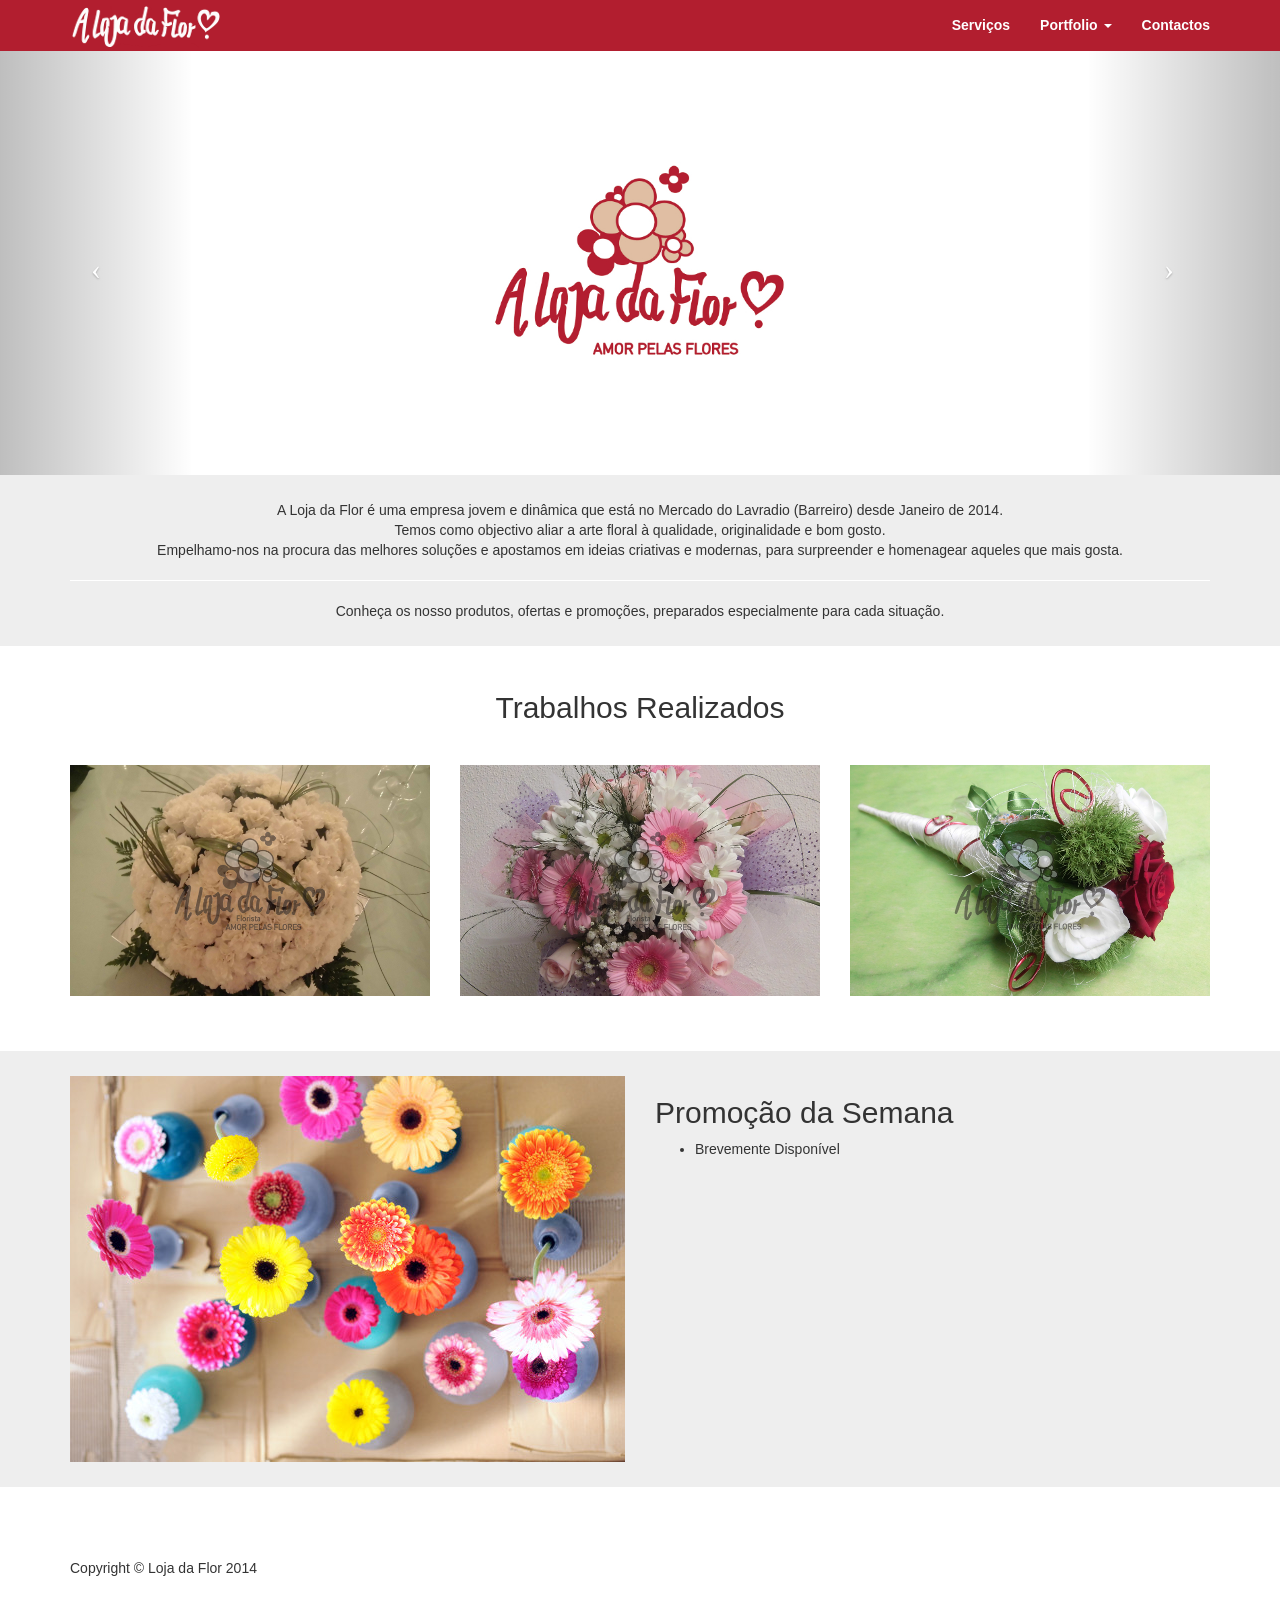
<file: index.html>
<!DOCTYPE html>
<html lang="pt">
<head>
    <meta charset="utf-8">
    <meta name="viewport" content="width=device-width, initial-scale=1.0">
    <meta name="description" content="">
    <meta name="author" content="">
    <title>Loja da Flor</title>
	<link rel="icon" href="images/lojadaflor_icone.png" type="image/png" >
    <!-- Bootstrap core CSS -->
    <link href="css/bootstrap.css" rel="stylesheet">

    <!-- Add custom CSS here -->
    <link href="css/modern-business.css" rel="stylesheet">
    <link href="font-awesome/css/font-awesome.min.css" rel="stylesheet">
	<script>
  (function(i,s,o,g,r,a,m){i['GoogleAnalyticsObject']=r;i[r]=i[r]||function(){
  (i[r].q=i[r].q||[]).push(arguments)},i[r].l=1*new Date();a=s.createElement(o),
  m=s.getElementsByTagName(o)[0];a.async=1;a.src=g;m.parentNode.insertBefore(a,m)
  })(window,document,'script','//www.google-analytics.com/analytics.js','ga');

  ga('create', 'UA-48865623-1', 'auto');
  ga('send', 'pageview');

</script>
</head>

<body>

    <nav class="navbar navbar-inverse navbar-fixed-top" role="navigation">
        <div class="container">
            <div class="navbar-header">
                <button type="button" class="navbar-toggle" data-toggle="collapse" data-target=".navbar-ex1-collapse">
                    <span class="sr-only">Toggle navigation</span>
                    <span class="icon-bar"></span>
                    <span class="icon-bar"></span>
                    <span class="icon-bar"></span>
                </button>
                <!-- You'll want to use a responsive image option so this logo looks good on devices - I recommend using something like retina.js (do a quick Google search for it and you'll find it) -->
                <a href='index.html'><div class="top_banner" ><img src="images/Banner_V4.png" alt="Loja da Flor" width="150"/></div></a>
            </div>

            <!-- Collect the nav links, forms, and other content for toggling -->
            <div class="collapse navbar-collapse navbar-ex1-collapse">
                <ul class="nav navbar-nav navbar-right">
                    <li><a href="servicos.html">Servi&#231;os</a>
                    </li>
                    <li class="dropdown">
                        <a href="#" class="dropdown-toggle" data-toggle="dropdown">Portfolio <b class="caret"></b></a>
                        <ul class="dropdown-menu">
                            <li><a href="boquet.html">1 Boquet</a>
                            </li>
                            <li><a href="cestasearranjos.html">2 Cestas e Arranjos</a>
                            </li>
<!--                            <li><a href="casamentos.html">3 Casamentos</a>
                            </li>
                            <li><a href="plantas.html">4 Plantas</a>-->
                            <li><a href="minijardins.html">5 Mini-Jardins</a>
                            </li>
							<li><a href="funebres.html">6 Funebres</a>
                            </li>
                        </ul>
                    </li>
                    <li><a href="contactos.html">Contactos</a>
                    </li>
                </ul>
            </div>
            <!-- /.navbar-collapse -->
        </div>
        <!-- /.container -->
    </nav>

    <div id="myCarousel" class="carousel slide">
        <!-- Indicators -->
        <ol class="carousel-indicators">
            <li data-target="#myCarousel" data-slide-to="0" class="active"></li>
            <li data-target="#myCarousel" data-slide-to="1"></li>
            <li data-target="#myCarousel" data-slide-to="2"></li>
        </ol>

        <!-- Wrapper for slides -->
        <div class="carousel-inner">
            <div class="item active">
                <div class="fill" style="background-image:url(images/hp/Logotipo_LojadaFlor.png) ;"></div>
                <div class="carousel-caption">
                    <h1></h1>
                </div>
            </div>
            <div class="item">
                <div class="fill" style="background-image:url(images/hp/banner_mulocela.jpg);"></div>
                <div class="carousel-caption">
                    <h1></h1>
                </div>
            </div>
            <div class="item">
                <div class="fill" style="background-image:url(images/hp/banner_rosa.jpg);"></div>
                <div class="carousel-caption">
                    <h1></h1>
                </div>
            </div>
        </div>

        <!-- Controls -->
        <a class="left carousel-control" href="#myCarousel" data-slide="prev">
            <span class="icon-prev"></span>
        </a>
        <a class="right carousel-control" href="#myCarousel" data-slide="next">
            <span class="icon-next"></span>
        </a>
    </div>

    <!-- /.row

        <!-- /.container -->

    <!-- /.section -->

    <div class="section-colored text-center">

        <div class="container">

            <div class="row">
                <div class="col-lg-12">
A Loja da Flor &eacute; uma empresa jovem e din&acirc;mica que
est&aacute; no Mercado do Lavradio (Barreiro) desde Janeiro de 2014.<br>
Temos como objectivo aliar a arte floral &agrave; qualidade,
originalidade e bom gosto.<br>
Empelhamo-nos na procura das melhores solu&ccedil;&otilde;es e
apostamos em ideias criativas e modernas, para surpreender e homenagear
aqueles que mais gosta.
<hr>Conhe&ccedil;a os nosso produtos, ofertas e
promo&ccedil;&otilde;es, preparados especialmente para cada
situa&ccedil;&atilde;o.
                </div>
            </div>
            <!-- /.row -->

        </div>
        <!-- /.container -->

    </div>
    <!-- /.section-colored -->

    <div class="section">

        <div class="container">

            <div class="row">
                <div class="col-lg-12 text-center">
                    <h2>Trabalhos Realizados</h2>
                    <hr>
                </div>
                <div class="col-lg-4 col-md-4 col-sm-6">
                        <img class="img-responsive img-home-portfolio" src="images/hp/mesa.png" alt="Arranjo de Mesa">
                </div>
                <div class="col-lg-4 col-md-4 col-sm-6">
                        <img class="img-responsive img-home-portfolio" src="images/hp/RamoMaoV1.png" alt="Arranjo de M�o">
                </div>
                <div class="col-lg-4 col-md-4 col-sm-6">
                        <img class="img-responsive img-home-portfolio" src="images/hp/ConeRosas.png" alt="Cone Rosas">
                </div>
            </div>
            <!-- /.row -->

        </div>
        <!-- /.container -->

    </div>
    <!-- /.section -->

<!--    <div class="section-colored">

        <div class="container">

            <div class="row">
                <div class="col-lg-6 col-md-6 col-sm-6">
                    <h2>Modern Business Features Include:</h2>
                    <ul>
                        <li>Bootstrap 3 Framework</li>
                        <li>Mobile Responsive Design</li>
                        <li>Predefined File Paths</li>
                        <li>Working PHP Contact Page</li>
                        <li>Minimal Custom CSS Styles</li>
                        <li>Unstyled: Add Your Own Style and Content!</li>
                        <li>Font-Awesome fonts come pre-installed!</li>
                        <li>100% <strong>Free</strong> to Use</li>
                        <li>Open Source: Use for any project, private or commercial!</li>
                    </ul>
                </div>
                <div class="col-lg-6 col-md-6 col-sm-6">
                    <img class="img-responsive" src="images/hp/ConeRosas.png" alt="Cone Rosas">
                </div>
            </div>
            <!-- /.row -->

             <!--       </div> -->
        <!-- /.container -->

            <!--    </div> -->
    <!-- /.section-colored -->

    <div class="section-colored">

        <div class="container">

            <div class="row">
                <div class="col-lg-6 col-md-6 col-sm-6">
                    <img class="img-responsive" src="images/hp/Gerberas.jpg">
                </div>
                <div class="col-lg-6 col-md-6 col-sm-6">
                    <h2>Promo&ccedil;&atilde;o da Semana</h2>
                    <ul>
                        <li>Brevemente Dispon&iacute;vel</li>
                    </ul>
                </div>
            </div>
            <!-- /.row -->

        </div>
        <!-- /.container -->

    </div>
    <!-- /.section -->

        <!-- /.row 

    <!-- /.container -->

    <div class="container">

        <hr>

        <footer>
            <div class="row">
                <div class="col-lg-12">
                    <p>Copyright &copy; Loja da Flor 2014</p>
                </div>
            </div>
        </footer>

    </div>
    <!-- /.container -->

    <!-- JavaScript -->
    <script src="js/jquery-1.10.2.js"></script>
    <script src="js/bootstrap.js"></script>
    <script src="js/modern-business.js"></script>

</body>

</html>
</file>
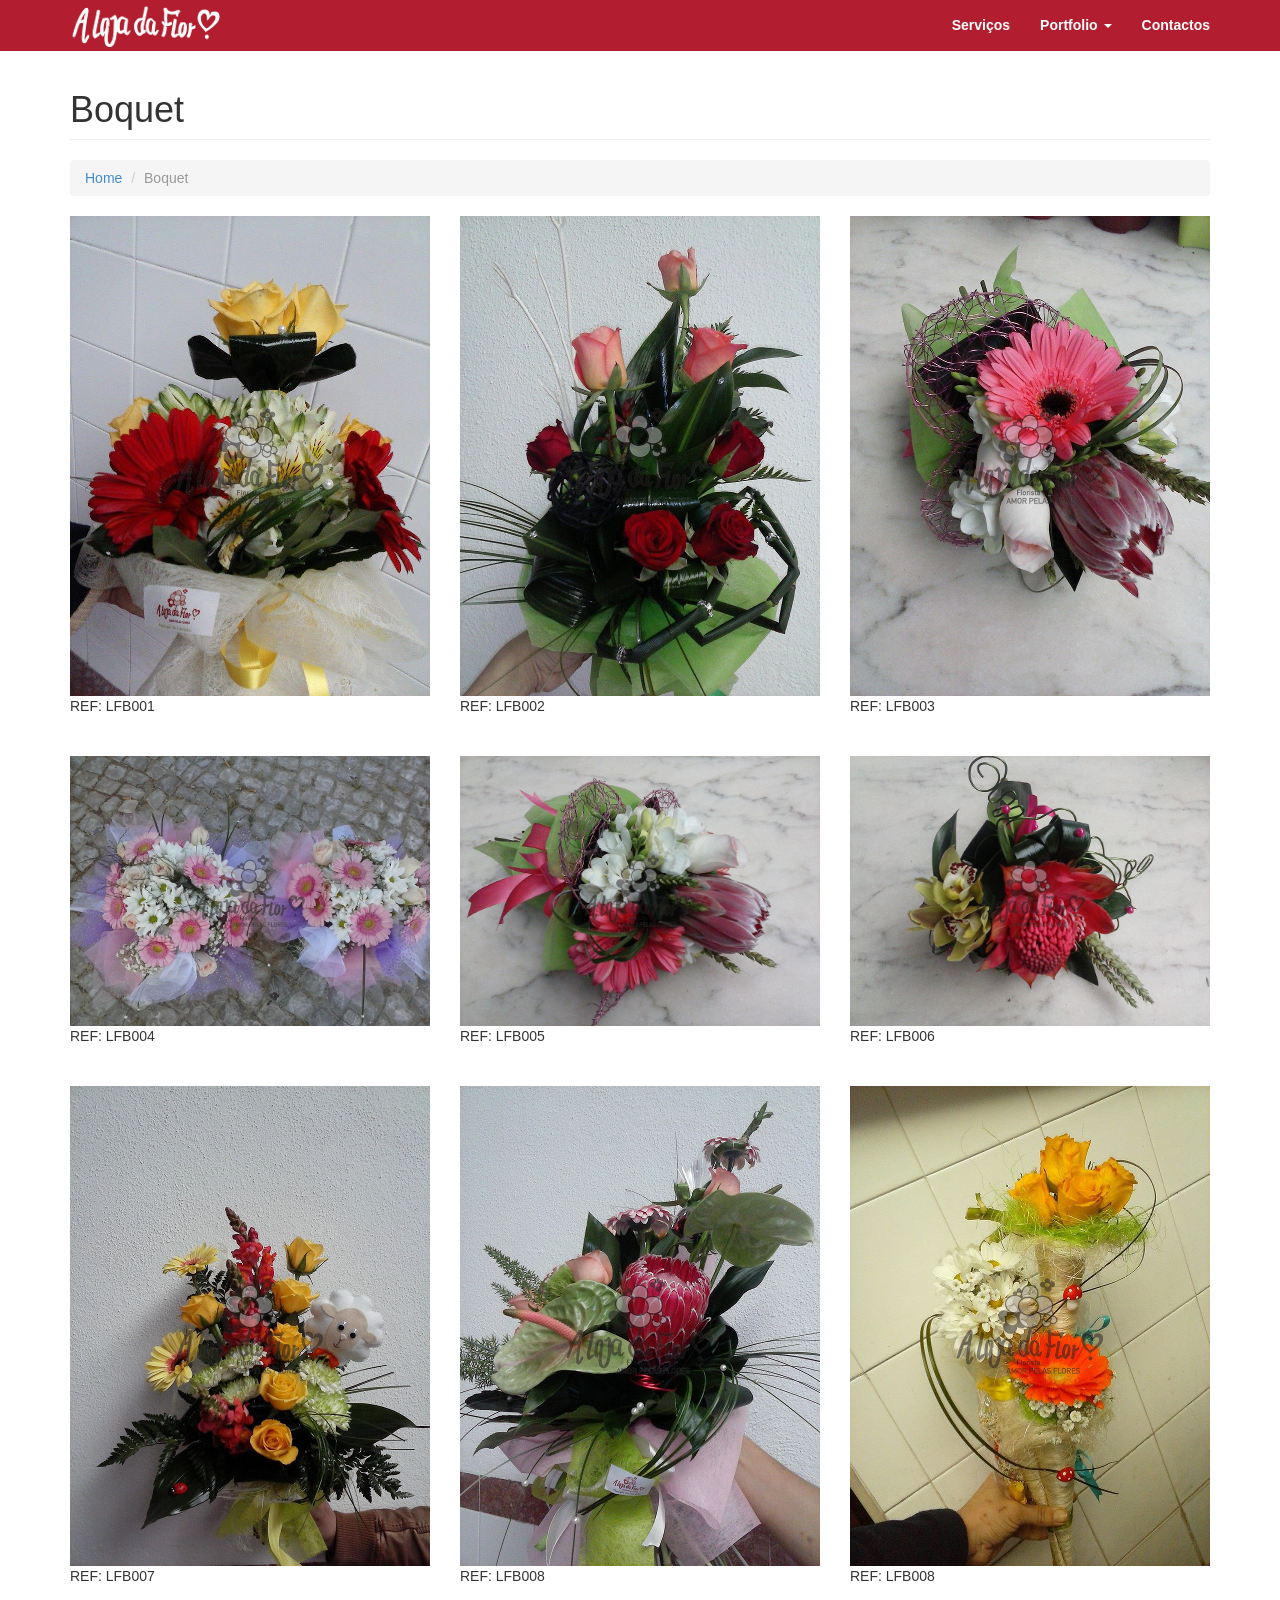
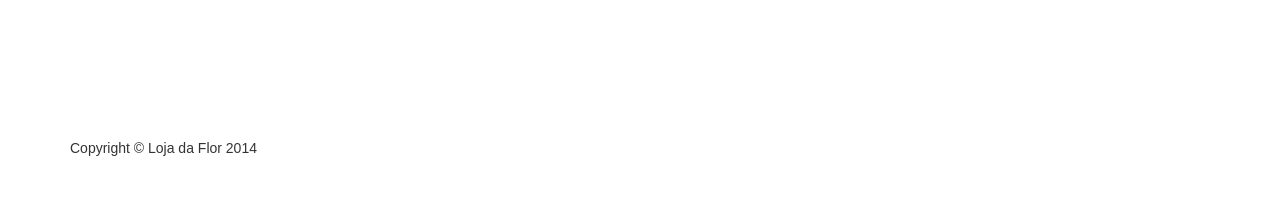
<file: boquet.html>
<!DOCTYPE html>
<html lang="pt">
<head>
    <meta charset="utf-8">
    <meta name="viewport" content="width=device-width, initial-scale=1.0">
    <meta name="description" content="">
    <meta name="author" content="">
    <title>Loja da Flor - Boquet</title>
	<link rel="icon" href="images/lojadaflor_icone.png" type="image/png" >
    <!-- Bootstrap core CSS -->
    <link href="css/bootstrap.css" rel="stylesheet">

    <!-- Add custom CSS here -->
    <link href="css/modern-business.css" rel="stylesheet">
    <link href="font-awesome/css/font-awesome.min.css" rel="stylesheet">
	<script>
  (function(i,s,o,g,r,a,m){i['GoogleAnalyticsObject']=r;i[r]=i[r]||function(){
  (i[r].q=i[r].q||[]).push(arguments)},i[r].l=1*new Date();a=s.createElement(o),
  m=s.getElementsByTagName(o)[0];a.async=1;a.src=g;m.parentNode.insertBefore(a,m)
  })(window,document,'script','//www.google-analytics.com/analytics.js','ga');

  ga('create', 'UA-48865623-1', 'auto');
  ga('send', 'pageview');

</script>
</head>

<body>

    <nav class="navbar navbar-inverse navbar-fixed-top" role="navigation">
        <div class="container">
            <div class="navbar-header">
                <button type="button" class="navbar-toggle" data-toggle="collapse" data-target=".navbar-ex1-collapse">
                    <span class="sr-only">Toggle navigation</span>
                    <span class="icon-bar"></span>
                    <span class="icon-bar"></span>
                    <span class="icon-bar"></span>
                </button>
                <!-- You'll want to use a responsive image option so this logo looks good on devices - I recommend using something like retina.js (do a quick Google search for it and you'll find it) -->
                <a href='index.html'><div class="top_banner" ><img src="images/Banner_V4.png" alt="Loja da Flor" width="150"/></div></a>
            </div>

            <!-- Collect the nav links, forms, and other content for toggling -->
            <div class="collapse navbar-collapse navbar-ex1-collapse">
                <ul class="nav navbar-nav navbar-right">
                    <li><a href="servicos.html">Servi&#231;os</a>
                    </li>
                    <li class="dropdown">
                        <a href="#" class="dropdown-toggle" data-toggle="dropdown">Portfolio <b class="caret"></b></a>
                        <ul class="dropdown-menu">
                            <li><a href="boquet.html">1 Boquet</a>
                            </li>
                            <li><a href="cestasearranjos.html">2 Cestas e Arranjos</a>
                            </li>
<!--                            <li><a href="casamentos.html">3 Casamentos</a>
                            </li>
                            <li><a href="plantas.html">4 Plantas</a>-->
                            <li><a href="minijardins.html">5 Mini-Jardins</a>
                            </li>
							<li><a href="funebres.html">6 Funebres</a>
                            </li>
                        </ul>
                    </li>
                    <li><a href="contactos.html">Contactos</a>
                    </li>
                </ul>
            </div>
            <!-- /.navbar-collapse -->
        </div>
        <!-- /.container -->
    </nav>

    <div class="container">

        <div class="row">

            <div class="col-lg-12">
                <h1 class="page-header">Boquet
                </h1>
                <ol class="breadcrumb">
                    <li><a href="index.html">Home</a>
                    </li>
                    <li class="active">Boquet</li>
                </ol>
            </div>

        </div>
        <!-- /.row -->

        <div class="row">

            <div class="col-md-4 portfolio-item">
                    <img class="img-responsive" src="images/boquet/ramo1.jpg">
                <p>REF: LFB001</p>
            </div>

            <div class="col-md-4 portfolio-item">
                <img class="img-responsive" src="images/boquet/ramo11.jpg">
					<p>REF: LFB002</p>
            </div>

            <div class="col-md-4 portfolio-item">
				<img class="img-responsive" src="images/boquet/ramo4_2.jpg">
					<p>REF: LFB003</p>
            </div>

        </div>

        <div class="row">
            <div class="col-md-4 portfolio-item">
                <img class="img-responsive" src="images/boquet/ramo9.jpg">
                <p>REF: LFB004</p>
            </div>

            <div class="col-md-4 portfolio-item">
                <img class="img-responsive" src="images/boquet/ramo4.jpg">
                <p>REF: LFB005</p>
            </div>

            <div class="col-md-4 portfolio-item">
                    <img class="img-responsive" src="images/boquet/ramo3_2.jpg">
                <p>REF: LFB006</p>
            </div>

        </div>

        <div class="row">

            <div class="col-md-4 portfolio-item">
                <img class="img-responsive" src="images/boquet/ramo5_2.jpg">
                 <p>REF: LFB007</p>
            </div>

            <div class="col-md-4 portfolio-item">
                    <img class="img-responsive" src="images/boquet/ramo8.jpg">
                <p>REF: LFB008</p>
            </div>

            <div class="col-md-4 portfolio-item">
                    <img class="img-responsive" src="images/boquet/ramo6_2.jpg">
                <p>REF: LFB008</p>
            </div>

        </div>

        <hr>

    </div>
    <!-- /.container -->

    <div class="container">

        <hr>

        <footer>
            <div class="row">
                <div class="col-lg-12">
                    <p>Copyright &copy; Loja da Flor 2014</p>
                </div>
            </div>
        </footer>

    </div>
    <!-- /.container -->

    <!-- JavaScript -->
    <script src="js/jquery-1.10.2.js"></script>
    <script src="js/bootstrap.js"></script>
    <script src="js/modern-business.js"></script>

</body>

</html>
</file>
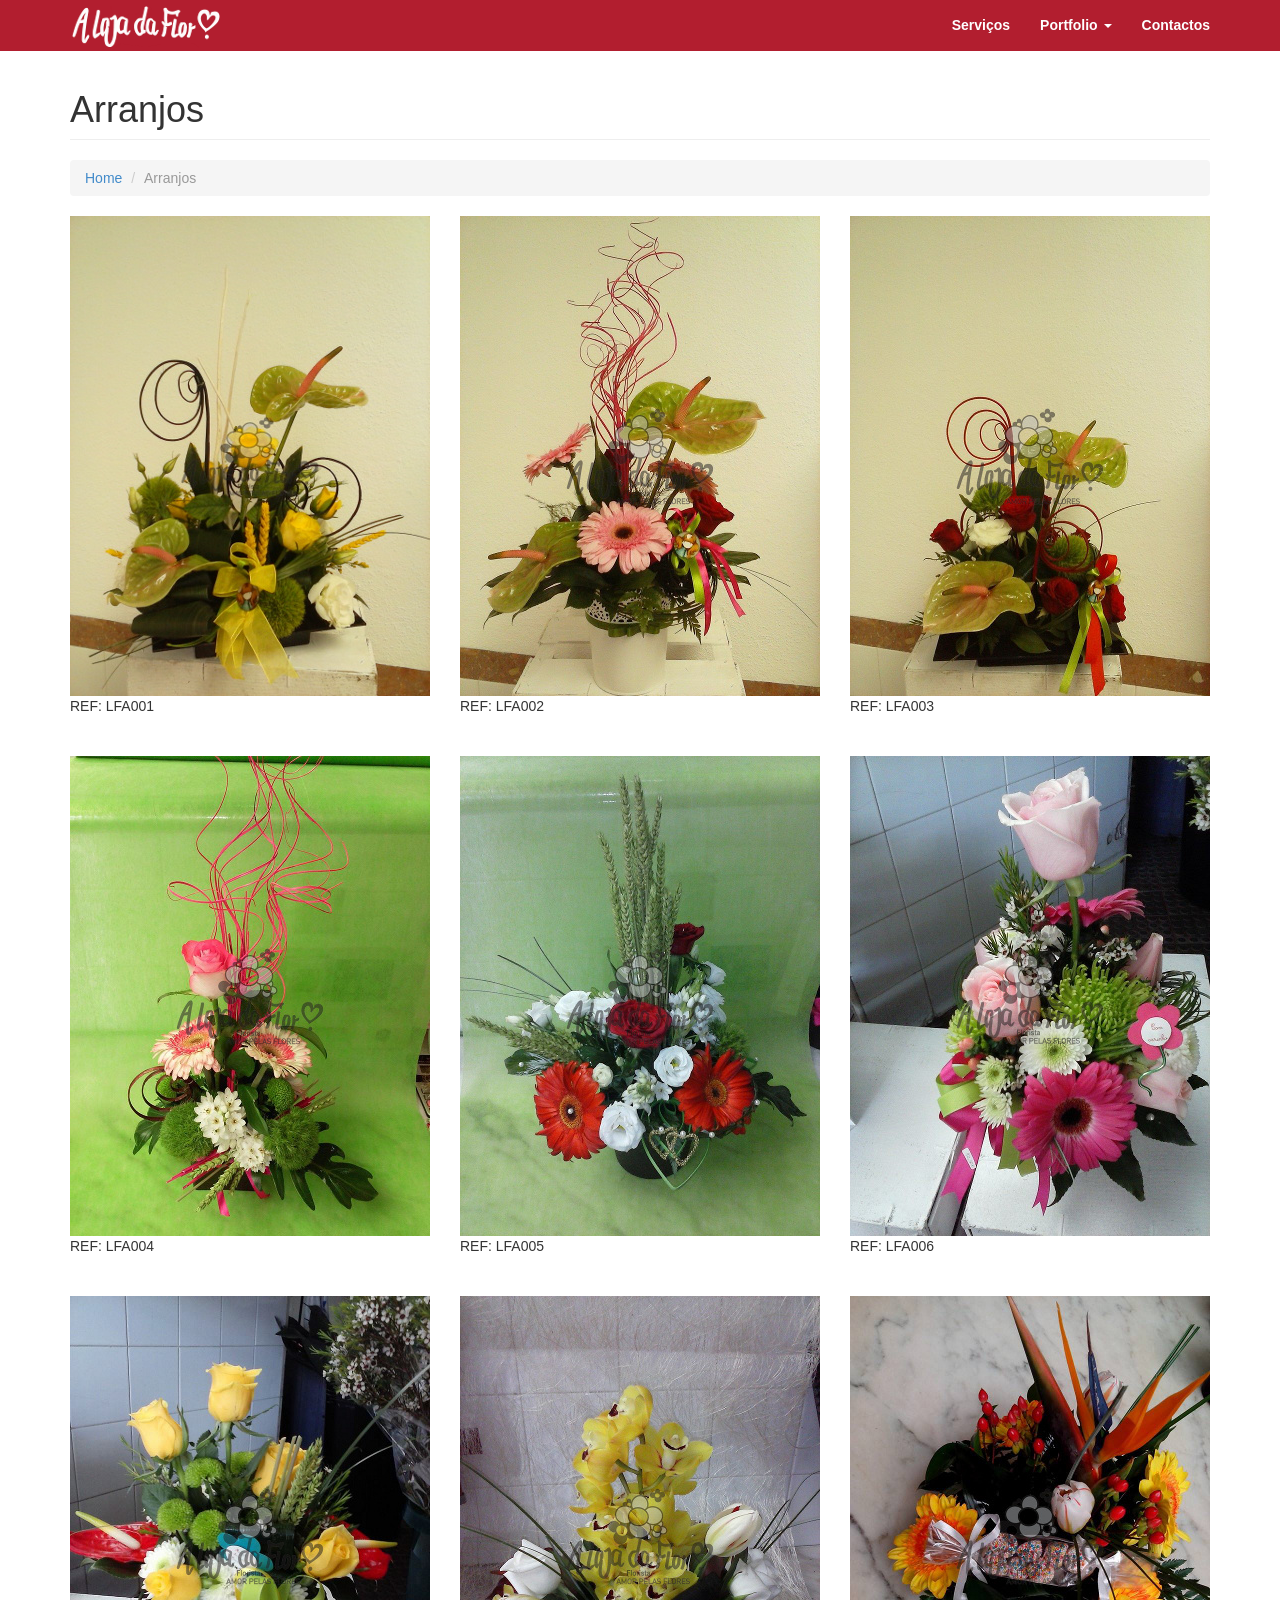
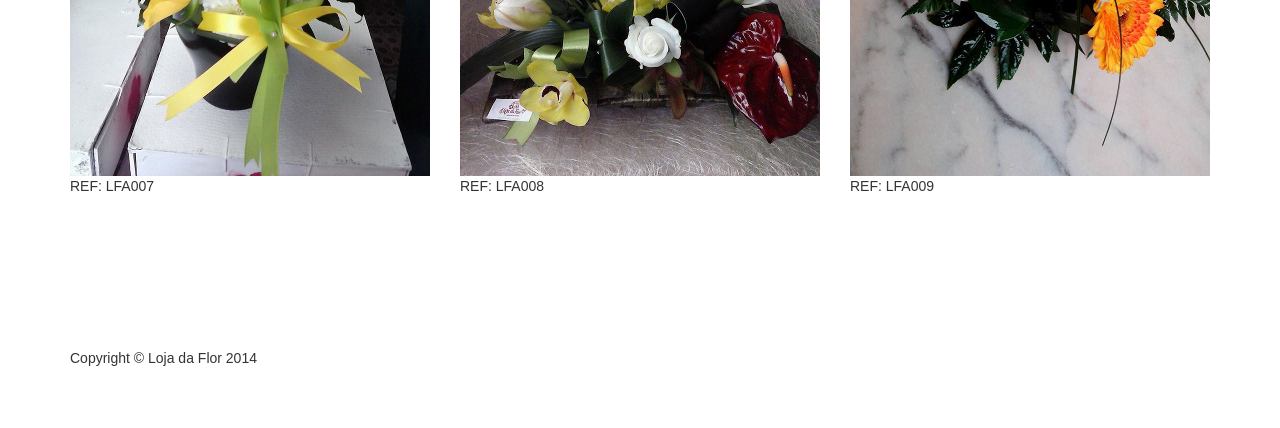
<file: cestasearranjos.html>
<!DOCTYPE html>
<html lang="pt">
<head>
    <meta charset="utf-8">
    <meta name="viewport" content="width=device-width, initial-scale=1.0">
    <meta name="description" content="">
    <meta name="author" content="">
    <title>Loja da Flor - Cestas e Arranjos</title>
	<link rel="icon" href="images/lojadaflor_icone.png" type="image/png" >
    <!-- Bootstrap core CSS -->
    <link href="css/bootstrap.css" rel="stylesheet">

    <!-- Add custom CSS here -->
    <link href="css/modern-business.css" rel="stylesheet">
    <link href="font-awesome/css/font-awesome.min.css" rel="stylesheet">
	<script>
  (function(i,s,o,g,r,a,m){i['GoogleAnalyticsObject']=r;i[r]=i[r]||function(){
  (i[r].q=i[r].q||[]).push(arguments)},i[r].l=1*new Date();a=s.createElement(o),
  m=s.getElementsByTagName(o)[0];a.async=1;a.src=g;m.parentNode.insertBefore(a,m)
  })(window,document,'script','//www.google-analytics.com/analytics.js','ga');

  ga('create', 'UA-48865623-1', 'auto');
  ga('send', 'pageview');

</script>
</head>

<body>

    <nav class="navbar navbar-inverse navbar-fixed-top" role="navigation">
        <div class="container">
            <div class="navbar-header">
                <button type="button" class="navbar-toggle" data-toggle="collapse" data-target=".navbar-ex1-collapse">
                    <span class="sr-only">Toggle navigation</span>
                    <span class="icon-bar"></span>
                    <span class="icon-bar"></span>
                    <span class="icon-bar"></span>
                </button>
                <!-- You'll want to use a responsive image option so this logo looks good on devices - I recommend using something like retina.js (do a quick Google search for it and you'll find it) -->
                <a href='index.html'><div class="top_banner" ><img src="images/Banner_V4.png" alt="Loja da Flor" width="150"/></div></a>
            </div>

            <!-- Collect the nav links, forms, and other content for toggling -->
            <div class="collapse navbar-collapse navbar-ex1-collapse">
                <ul class="nav navbar-nav navbar-right">
                    <li><a href="servicos.html">Servi&#231;os</a>
                    </li>
                    <li class="dropdown">
                        <a href="#" class="dropdown-toggle" data-toggle="dropdown">Portfolio <b class="caret"></b></a>
                        <ul class="dropdown-menu">
                            <li><a href="boquet.html">1 Boquet</a>
                            </li>
                            <li><a href="cestasearranjos.html">2 Cestas e Arranjos</a>
                            </li>
<!--                            <li><a href="casamentos.html">3 Casamentos</a>
                            </li>
                            <li><a href="plantas.html">4 Plantas</a>-->
                            <li><a href="minijardins.html">5 Mini-Jardins</a>
                            </li>
							<li><a href="funebres.html">6 Funebres</a>
                            </li>
                        </ul>
                    </li>
                    <li><a href="contactos.html">Contactos</a>
                    </li>
                </ul>
            </div>
            <!-- /.navbar-collapse -->
        </div>
        <!-- /.container -->
    </nav>


    <div class="container">

        <div class="row">

            <div class="col-lg-12">
                <h1 class="page-header">Arranjos
                    <small></small>
                </h1>
                <ol class="breadcrumb">
                    <li><a href="index.html">Home</a>
                    </li>
                    <li class="active">Arranjos</li>
                </ol>
            </div>

        </div>
        <!-- /.row -->

        <div class="row">

            <div class="col-md-4 portfolio-item">
                    <img class="img-responsive" src="images/cestasearranjos/Arranjo3.jpg">
                <p>REF: LFA001</p>
            </div>

            <div class="col-md-4 portfolio-item">

                    <img class="img-responsive" src="images/cestasearranjos/Arranjo2.jpg">
                <p>REF: LFA002</p>

            </div>

            <div class="col-md-4 portfolio-item">

                    <img class="img-responsive" src="images/cestasearranjos/Arranjo4.jpg">
                <p>REF: LFA003</p>

            </div>

        </div>

        <div class="row">

            <div class="col-md-4 portfolio-item">

                    <img class="img-responsive" src="images/cestasearranjos/Arranjo5.jpg">
                <p>REF: LFA004</p>

            </div>

            <div class="col-md-4 portfolio-item">

                    <img class="img-responsive" src="images/cestasearranjos/Arranjo6.jpg">
                <p>REF: LFA005</p>

            </div>

            <div class="col-md-4 portfolio-item">

                    <img class="img-responsive" src="images/cestasearranjos/Arranjo7.jpg">
                <p>REF: LFA006</p>
            </div>

        </div>

        <div class="row">

            <div class="col-md-4 portfolio-item">

                    <img class="img-responsive" src="images/cestasearranjos/Arranjo8.jpg">
                <p>REF: LFA007</p>

            </div>

            <div class="col-md-4 portfolio-item">

                    <img class="img-responsive" src="images/cestasearranjos/Arranjo11.jpg">
                <p>REF: LFA008</p>

            </div>

            <div class="col-md-4 portfolio-item">

                    <img class="img-responsive" src="images/cestasearranjos/Arranjo12.jpg">
                <p>REF: LFA009</p>

            </div>

        </div>

        <hr>

 <!--       <div class="row text-center">

            <div class="col-lg-12">
                <ul class="pagination">
                    <li><a href="#">&laquo;</a>
                    </li>
                    <li class="active"><a href="#">1</a>
                    </li>
                    <li><a href="#">2</a>
                    </li>
                    <li><a href="#">3</a>
                    </li>
                    <li><a href="#">4</a>
                    </li>
                    <li><a href="#">5</a>
                    </li>
                    <li><a href="#">&raquo;</a>
                    </li>
                </ul>
            </div>

        </div>-->

    </div>
    <!-- /.container -->

    <div class="container">

        <hr>

        <footer>
            <div class="row">
                <div class="col-lg-12">
                    <p>Copyright &copy; Loja da Flor 2014</p>
                </div>
            </div>
        </footer>

    </div>
    <!-- /.container -->

    <!-- JavaScript -->
    <script src="js/jquery-1.10.2.js"></script>
    <script src="js/bootstrap.js"></script>
    <script src="js/modern-business.js"></script>

</body>

</html>
</file>
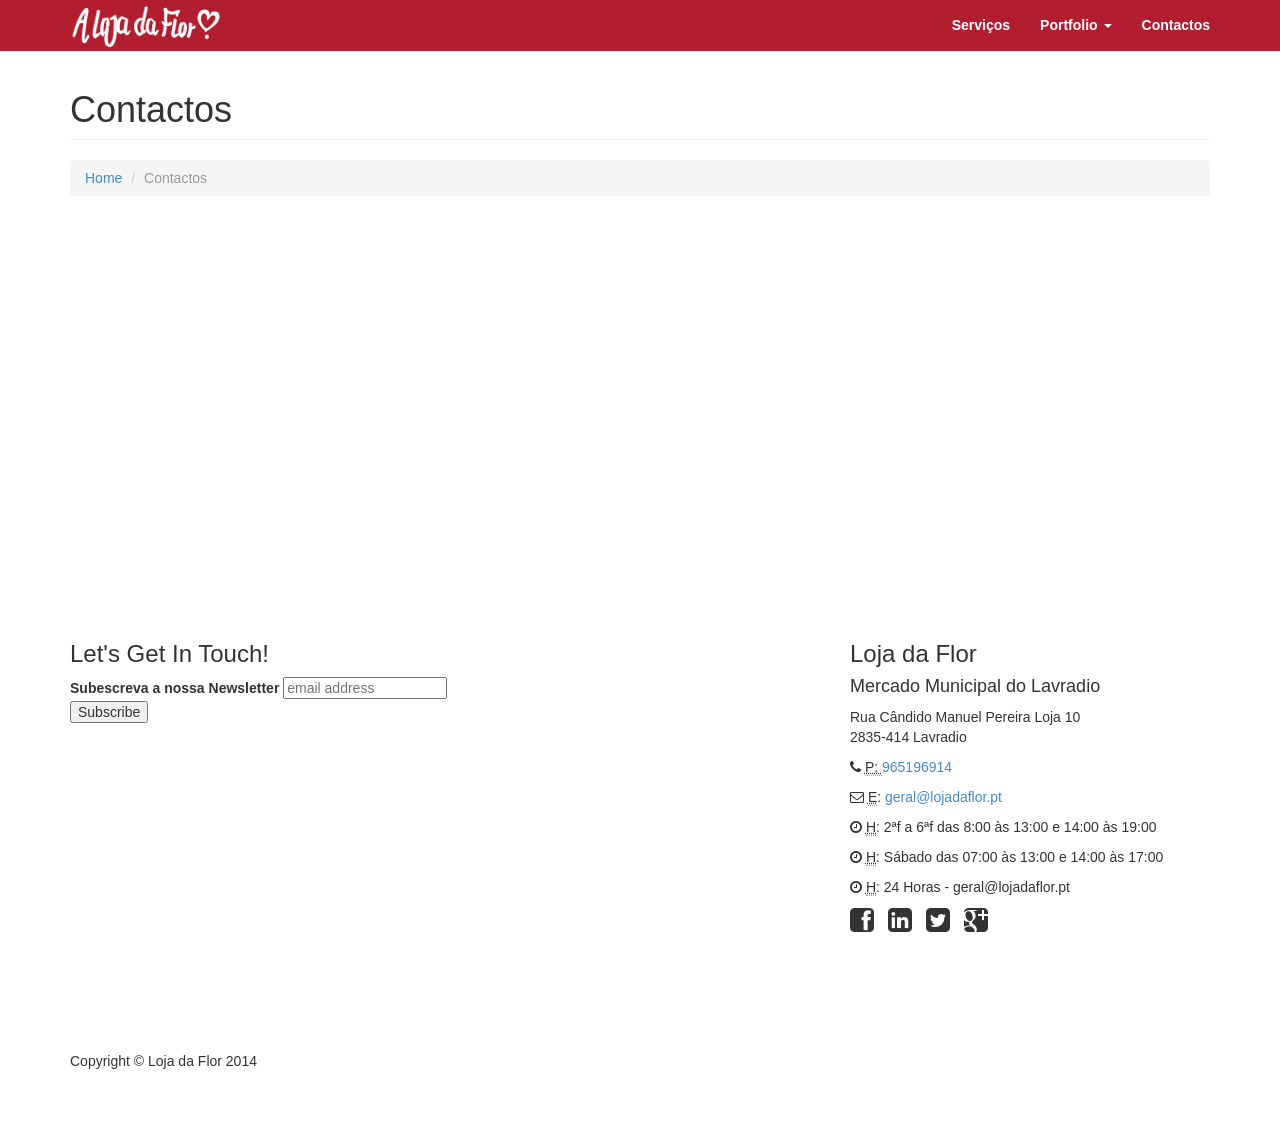
<file: contactos.html>
<!DOCTYPE html>
<html lang="pt">
<head>
    <meta charset="utf-8">
    <meta name="viewport" content="width=device-width, initial-scale=1.0">
    <meta name="description" content="">
    <meta name="author" content="">
    <title>Loja da Flor - Contactos</title>
	<link rel="icon" href="images/lojadaflor_icone.png" type="image/png" >
    <!-- Bootstrap core CSS -->
    <link href="css/bootstrap.css" rel="stylesheet">

    <!-- Add custom CSS here -->
    <link href="css/modern-business.css" rel="stylesheet">
    <link href="font-awesome/css/font-awesome.min.css" rel="stylesheet">
	<script>
  (function(i,s,o,g,r,a,m){i['GoogleAnalyticsObject']=r;i[r]=i[r]||function(){
  (i[r].q=i[r].q||[]).push(arguments)},i[r].l=1*new Date();a=s.createElement(o),
  m=s.getElementsByTagName(o)[0];a.async=1;a.src=g;m.parentNode.insertBefore(a,m)
  })(window,document,'script','//www.google-analytics.com/analytics.js','ga');

  ga('create', 'UA-48865623-1', 'auto');
  ga('send', 'pageview');

</script>
</head>

<body>

    <nav class="navbar navbar-inverse navbar-fixed-top" role="navigation">
        <div class="container">
            <div class="navbar-header">
                <button type="button" class="navbar-toggle" data-toggle="collapse" data-target=".navbar-ex1-collapse">
                    <span class="sr-only">Toggle navigation</span>
                    <span class="icon-bar"></span>
                    <span class="icon-bar"></span>
                    <span class="icon-bar"></span>
                </button>
                <!-- You'll want to use a responsive image option so this logo looks good on devices - I recommend using something like retina.js (do a quick Google search for it and you'll find it) -->
                <a href='index.html'><div class="top_banner" ><img src="images/Banner_V4.png" alt="Loja da Flor" width="150"/></div></a>
            </div>

            <!-- Collect the nav links, forms, and other content for toggling -->
            <div class="collapse navbar-collapse navbar-ex1-collapse">
                <ul class="nav navbar-nav navbar-right">
                    <li><a href="servicos.html">Servi&#231;os</a>
                    </li>
                    <li class="dropdown">
                        <a href="#" class="dropdown-toggle" data-toggle="dropdown">Portfolio <b class="caret"></b></a>
                        <ul class="dropdown-menu">
                            <li><a href="boquet.html">1 Boquet</a>
                            </li>
                            <li><a href="cestasearranjos.html">2 Cestas e Arranjos</a>
                            </li>
<!--                            <li><a href="casamentos.html">3 Casamentos</a>
                            </li>
                            <li><a href="plantas.html">4 Plantas</a>-->
                            <li><a href="minijardins.html">5 Mini-Jardins</a>
                            </li>
							<li><a href="funebres.html">6 Funebres</a>
                            </li>
                        </ul>
                    </li>
                    <li><a href="contactos.html">Contactos</a>
                    </li>
                </ul>
            </div>
            <!-- /.navbar-collapse -->
        </div>
        <!-- /.container -->
    </nav>


    <!-- Page Content -->

    <div class="container">
      
      <div class="row">
      
        <div class="col-lg-12">
          <h1 class="page-header">Contactos<small></small></h1>
          <ol class="breadcrumb">
            <li><a href="index.html">Home</a></li>
            <li class="active">Contactos</li>
          </ol>
        </div>
        
        <div class="col-lg-12">
          <!-- Embedded Google Map using an iframe - to select your location find it on Google maps and paste the link as the iframe src. If you want to use the Google Maps API instead then have at it! -->
          <iframe width="100%" height="400px" frameborder="0" scrolling="no" marginheight="0" marginwidth="0" src="https://maps.google.pt/maps/ms?msa=0&msid=211803928048229890802.0004f9b46eae764ef099b&ie=UTF8&t=h&ll=38.664687,-9.052219&spn=0,0&output=embed"></iframe>
        </div>

      </div><!-- /.row -->
      
      <div class="row">

        <div class="col-sm-8">
          <h3>Let's Get In Touch!</h3>
          <p><!-- Begin MailChimp Signup Form -->
<link href="//cdn-images.mailchimp.com/embedcode/slim-081711.css" rel="stylesheet" type="text/css">
<style type="text/css">
	#mc_embed_signup{background:#fff; clear:left; font:14px Helvetica,Arial,sans-serif; }
	/* Add your own MailChimp form style overrides in your site stylesheet or in this style block.
	   We recommend moving this block and the preceding CSS link to the HEAD of your HTML file. */
</style>
<div id="mc_embed_signup">
<form action="//lojadaflor.us8.list-manage.com/subscribe/post?u=4b45af06e8f73560ba7bc01c4&amp;id=f121fa671b" method="post" id="mc-embedded-subscribe-form" name="mc-embedded-subscribe-form" class="validate" target="_blank" novalidate>
	<label for="mce-EMAIL">Subescreva a nossa Newsletter</label>
	<input type="email" value="" name="EMAIL" class="email" id="mce-EMAIL" placeholder="email address" required>
    <!-- real people should not fill this in and expect good things - do not remove this or risk form bot signups-->
    <div style="position: absolute; left: -5000px;"><input type="text" name="b_4b45af06e8f73560ba7bc01c4_f121fa671b" tabindex="-1" value=""></div>
    <div class="clear"><input type="submit" value="Subscribe" name="subscribe" id="mc-embedded-subscribe" class="button"></div>
</form>
</div>

<!--End mc_embed_signup-->
</p>

        </div>

        <div class="col-sm-4">
          <h3>Loja da Flor</h3>
          <h4>Mercado Municipal do Lavradio</h4>
          <p>Rua Cândido Manuel Pereira Loja 10<br>
		2835-414 Lavradio<br>
          </p>
          <p><i class="fa fa-phone"></i> <abbr title="Telemóvel">P: </abbr><a href="tel:965196914">965196914</a></p>
          <p><i class="fa fa-envelope-o"></i> <abbr title="Email">E</abbr>: <a href="mailto:geral@lojadaflor.pt">geral@lojadaflor.pt</a></p>
          <p><i class="fa fa-clock-o"></i> <abbr title="Horário">H</abbr>: 2ªf a 6ªf das 8:00 às 13:00 e 14:00 às 19:00</p>
		  <i class="fa fa-clock-o"></i> <abbr title="Horário">H</abbr>: Sábado das 07:00 às 13:00 e 14:00 às 17:00</p>
		  <i class="fa fa-clock-o"></i> <abbr title="Serviço Permanente">H</abbr>: 24 Horas - geral@lojadaflor.pt</p>
          <ul class="list-unstyled list-inline list-social-icons">
            <li class="tooltip-social facebook-link"><a href="http://goo.gl/MSWXUg" target="_blank" data-toggle="tooltip" data-placement="top" title="Facebook"><i class="fa fa-facebook-square fa-2x"></i></a></li>
            <li class="tooltip-social linkedin-link"><a href="http://goo.gl/7w6NKD" target="_blank" data-toggle="tooltip" data-placement="top" title="LinkedIn"><i class="fa fa-linkedin-square fa-2x"></i></a></li>
            <li class="tooltip-social twitter-link"><a href="http://goo.gl/9Vdeek" target="_blank" data-toggle="tooltip" data-placement="top" title="Twitter"><i class="fa fa-twitter-square fa-2x"></i></a></li>
            <li class="tooltip-social google-plus-link"><a href="http://goo.gl/XS8WgD" target="_blank data-toggle="tooltip" data-placement="top" title="Google+"><i class="fa fa-google-plus-square fa-2x"></i></a></li>
          </ul>
        </div>

      </div><!-- /.row -->

    </div><!-- /.container -->

    <div class="container">

      <hr>

      <footer>
        <div class="row">
          <div class="col-lg-12">
                    <p>Copyright &copy; Loja da Flor 2014</p>
          </div>
        </div>
      </footer>

    </div><!-- /.container -->

    <!-- JavaScript -->
    <script src="js/jquery-1.10.2.js"></script>
    <script src="js/bootstrap.js"></script>
    <script src="js/modern-business.js"></script>

  </body>
</html>
</file>
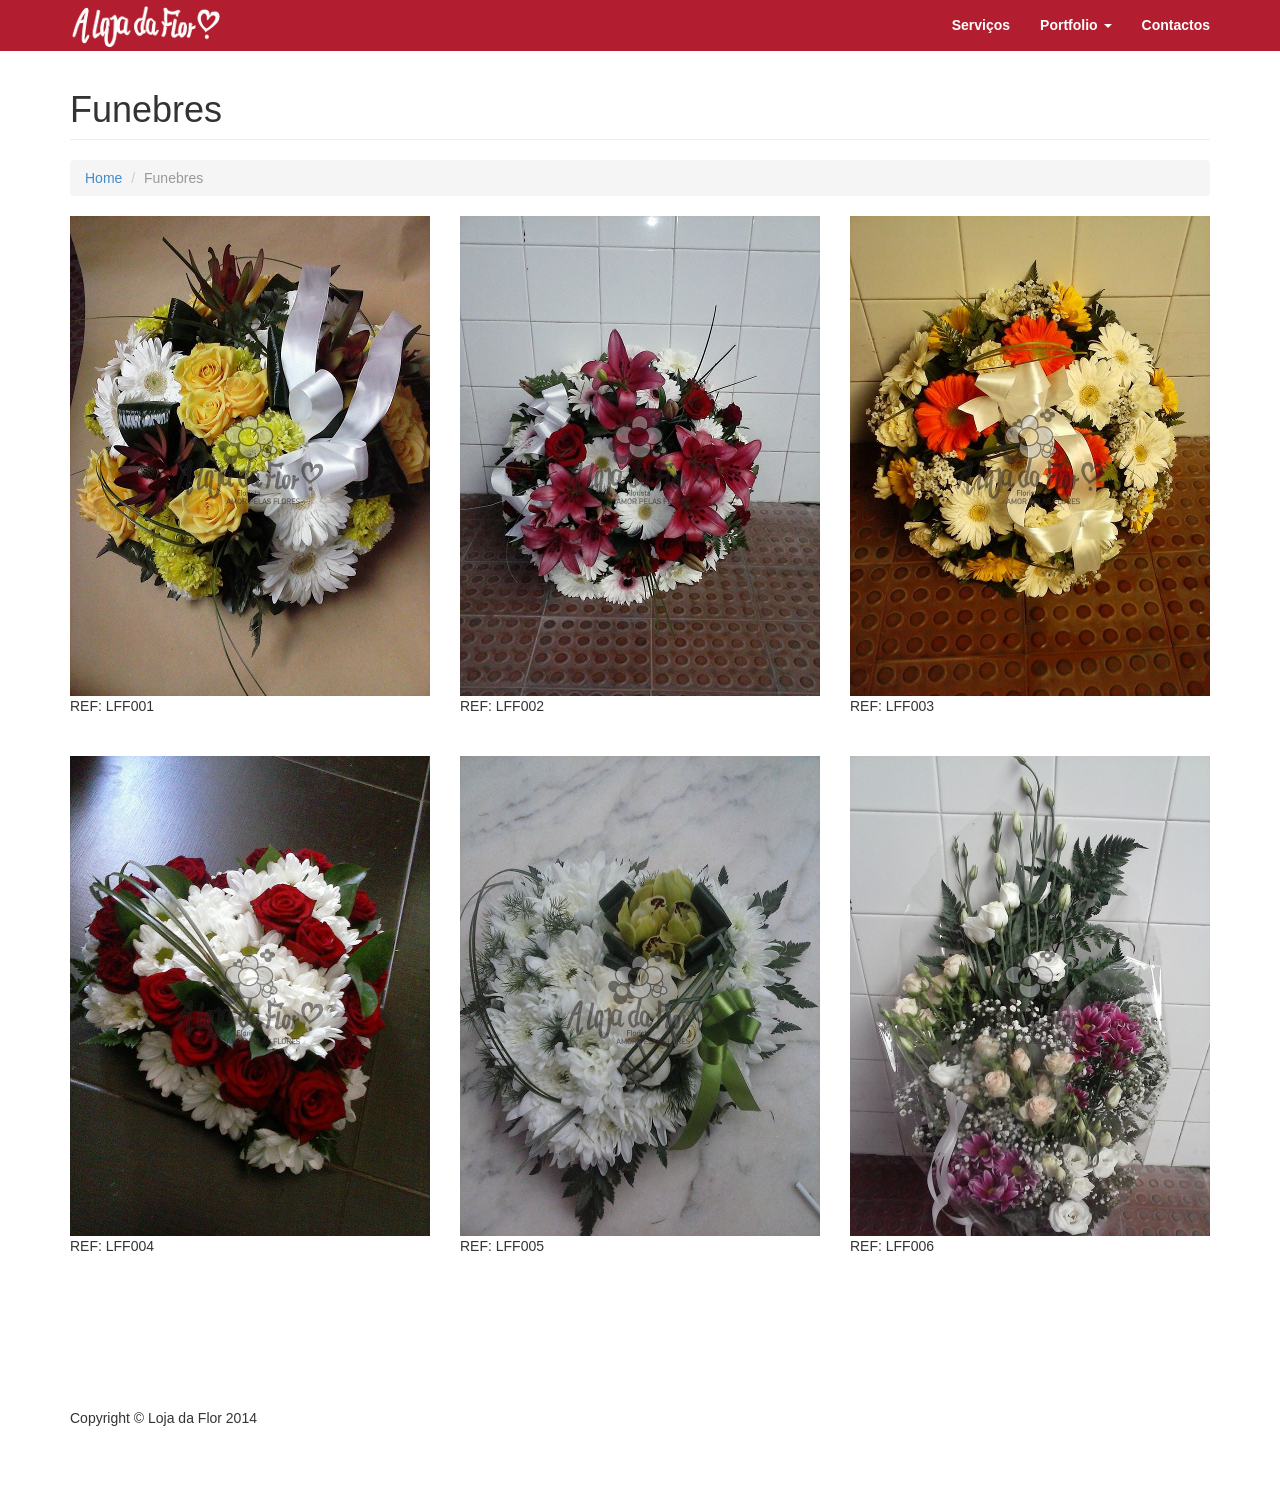
<file: funebres.html>
<!DOCTYPE html>
<html lang="pt">
<head>
    <meta charset="utf-8">
    <meta name="viewport" content="width=device-width, initial-scale=1.0">
    <meta name="description" content="">
    <meta name="author" content="">
    <title>Loja da Flor - Funebres</title>
	<link rel="icon" href="images/lojadaflor_icone.png" type="image/png" >
    <!-- Bootstrap core CSS -->
    <link href="css/bootstrap.css" rel="stylesheet">

    <!-- Add custom CSS here -->
    <link href="css/modern-business.css" rel="stylesheet">
    <link href="font-awesome/css/font-awesome.min.css" rel="stylesheet">
	<script>
  (function(i,s,o,g,r,a,m){i['GoogleAnalyticsObject']=r;i[r]=i[r]||function(){
  (i[r].q=i[r].q||[]).push(arguments)},i[r].l=1*new Date();a=s.createElement(o),
  m=s.getElementsByTagName(o)[0];a.async=1;a.src=g;m.parentNode.insertBefore(a,m)
  })(window,document,'script','//www.google-analytics.com/analytics.js','ga');

  ga('create', 'UA-48865623-1', 'auto');
  ga('send', 'pageview');

</script>
</head>

<body>

    <nav class="navbar navbar-inverse navbar-fixed-top" role="navigation">
        <div class="container">
            <div class="navbar-header">
                <button type="button" class="navbar-toggle" data-toggle="collapse" data-target=".navbar-ex1-collapse">
                    <span class="sr-only">Toggle navigation</span>
                    <span class="icon-bar"></span>
                    <span class="icon-bar"></span>
                    <span class="icon-bar"></span>
                </button>
                <!-- You'll want to use a responsive image option so this logo looks good on devices - I recommend using something like retina.js (do a quick Google search for it and you'll find it) -->
                <a href='index.html'><div class="top_banner" ><img src="images/Banner_V4.png" alt="Loja da Flor" width="150"/></div></a>
            </div>

            <!-- Collect the nav links, forms, and other content for toggling -->
            <div class="collapse navbar-collapse navbar-ex1-collapse">
                <ul class="nav navbar-nav navbar-right">
                    <li><a href="servicos.html">Servi&#231;os</a>
                    </li>
                    <li class="dropdown">
                        <a href="#" class="dropdown-toggle" data-toggle="dropdown">Portfolio <b class="caret"></b></a>
                        <ul class="dropdown-menu">
                            <li><a href="boquet.html">1 Boquet</a>
                            </li>
                            <li><a href="cestasearranjos.html">2 Cestas e Arranjos</a>
                            </li>
                            <!--<li><a href="casamentos.html">3 Casamentos</a>
                            </li>
                            <li><a href="plantas.html">4 Plantas</a>
                            </li>-->
                            <li><a href="minijardins.html">5 Mini-Jardins</a>
                            </li>
							<li><a href="Funebres.html">6 Funebres</a>
                            </li>
                        </ul>
                    </li>
                    <li><a href="contactos.html">Contactos</a>
                    </li>
                </ul>
            </div>
            <!-- /.navbar-collapse -->
        </div>
        <!-- /.container -->
    </nav>

    <div class="container">

        <div class="row">

            <div class="col-lg-12">
                <h1 class="page-header">Funebres
                    <small></small>
                </h1>
                <ol class="breadcrumb">
                    <li><a href="index.html">Home</a>
                    </li>
                    <li class="active">Funebres</li>
                </ol>
            </div>

        </div>
        <!-- /.row -->

        <div class="row">

            <div class="col-md-4 portfolio-item">

                    <img class="img-responsive" src="images/funebres/coroa_funeral1.jpg">
                <p>REF: LFF001</p>
            </div>

            <div class="col-md-4 portfolio-item">

                    <img class="img-responsive" src="images/funebres/coroa_funeral2.jpg">
                <p>REF: LFF002</p>
            </div>

            <div class="col-md-4 portfolio-item">

                    <img class="img-responsive" src="images/funebres/coroa_funeral3.jpg">
                <p>REF: LFF003</p>
            </div>

        </div>

        <div class="row">

            <div class="col-md-4 portfolio-item">

                    <img class="img-responsive" src="images/funebres/coracao_funeral1.jpg">
                <p>REF: LFF004</p>
            </div>

            <div class="col-md-4 portfolio-item">

                    <img class="img-responsive" src="images/funebres/coracao_funeral2.jpg">
                <p>REF: LFF005</p>
            </div>

            <div class="col-md-4 portfolio-item">

                    <img class="img-responsive" src="images/funebres/ramo_funeral1.jpg">
                <p>REF: LFF006</p>
            </div>

        </div>

        <hr>

    </div>
    <!-- /.container -->

    <div class="container">

        <hr>

        <footer>
            <div class="row">
                <div class="col-lg-12">
                    <p>Copyright &copy; Loja da Flor 2014</p>
                </div>
            </div>
        </footer>

    </div>
    <!-- /.container -->

    <!-- JavaScript -->
    <script src="js/jquery-1.10.2.js"></script>
    <script src="js/bootstrap.js"></script>
    <script src="js/modern-business.js"></script>

</body>

</html>
</file>
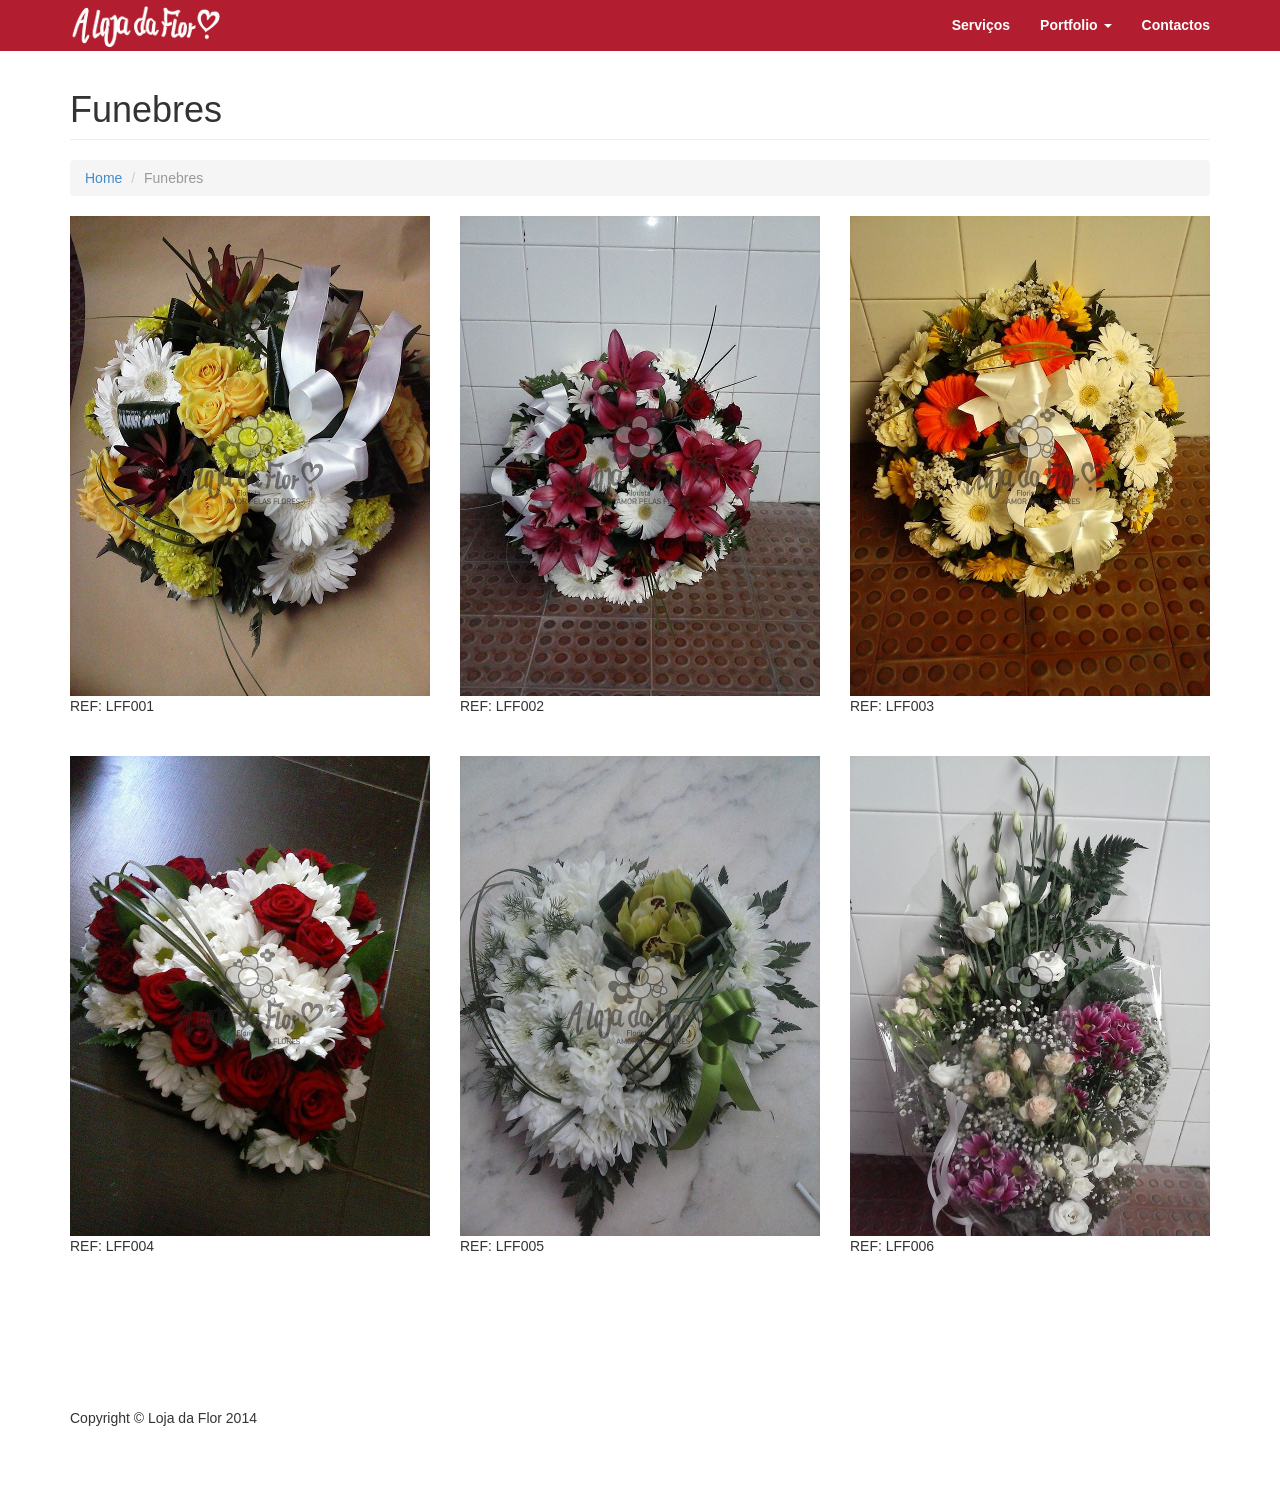
<file: funerais.html>
<!DOCTYPE html>
<html lang="pt">
<head>
    <meta charset="utf-8">
    <meta name="viewport" content="width=device-width, initial-scale=1.0">
    <meta name="description" content="">
    <meta name="author" content="">
    <title>Loja da Flor - Funebres</title>
	<link rel="icon" href="images/lojadaflor_icone.png" type="image/png" >
    <!-- Bootstrap core CSS -->
    <link href="css/bootstrap.css" rel="stylesheet">

    <!-- Add custom CSS here -->
    <link href="css/modern-business.css" rel="stylesheet">
    <link href="font-awesome/css/font-awesome.min.css" rel="stylesheet">
	<script>
  (function(i,s,o,g,r,a,m){i['GoogleAnalyticsObject']=r;i[r]=i[r]||function(){
  (i[r].q=i[r].q||[]).push(arguments)},i[r].l=1*new Date();a=s.createElement(o),
  m=s.getElementsByTagName(o)[0];a.async=1;a.src=g;m.parentNode.insertBefore(a,m)
  })(window,document,'script','//www.google-analytics.com/analytics.js','ga');

  ga('create', 'UA-48865623-1', 'auto');
  ga('send', 'pageview');

</script>
</head>

<body>

    <nav class="navbar navbar-inverse navbar-fixed-top" role="navigation">
        <div class="container">
            <div class="navbar-header">
                <button type="button" class="navbar-toggle" data-toggle="collapse" data-target=".navbar-ex1-collapse">
                    <span class="sr-only">Toggle navigation</span>
                    <span class="icon-bar"></span>
                    <span class="icon-bar"></span>
                    <span class="icon-bar"></span>
                </button>
                <!-- You'll want to use a responsive image option so this logo looks good on devices - I recommend using something like retina.js (do a quick Google search for it and you'll find it) -->
                <a href='index.html'><div class="top_banner" ><img src="images/Banner_V4.png" alt="Loja da Flor" width="150"/></div></a>
            </div>

            <!-- Collect the nav links, forms, and other content for toggling -->
            <div class="collapse navbar-collapse navbar-ex1-collapse">
                <ul class="nav navbar-nav navbar-right">
                    <li><a href="servicos.html">Servi&#231;os</a>
                    </li>
                    <li class="dropdown">
                        <a href="#" class="dropdown-toggle" data-toggle="dropdown">Portfolio <b class="caret"></b></a>
                        <ul class="dropdown-menu">
                            <li><a href="boquet.html">1 Boquet</a>
                            </li>
                            <li><a href="cestasearranjos.html">2 Cestas e Arranjos</a>
                            </li>
                            <li><a href="casamentos.html">3 Casamentos</a>
                            </li>
                            <li><a href="plantas.html">4 Plantas</a>
                            </li>
                            <li><a href="minijardins.html">5 Mini-Jardins</a>
                            </li>
							<li><a href="Funebres.html">6 Funebres</a>
                            </li>
                        </ul>
                    </li>
                    <li><a href="contactos.html">Contactos</a>
                    </li>
                </ul>
            </div>
            <!-- /.navbar-collapse -->
        </div>
        <!-- /.container -->
    </nav>

    <div class="container">

        <div class="row">

            <div class="col-lg-12">
                <h1 class="page-header">Funebres
                    <small></small>
                </h1>
                <ol class="breadcrumb">
                    <li><a href="index.html">Home</a>
                    </li>
                    <li class="active">Funebres</li>
                </ol>
            </div>

        </div>
        <!-- /.row -->

        <div class="row">

            <div class="col-md-4 portfolio-item">

                    <img class="img-responsive" src="images/funebres/coroa_funeral1.jpg">
                <p>REF: LFF001</p>
            </div>

            <div class="col-md-4 portfolio-item">

                    <img class="img-responsive" src="images/funebres/coroa_funeral2.jpg">
                <p>REF: LFF002</p>
            </div>

            <div class="col-md-4 portfolio-item">

                    <img class="img-responsive" src="images/funebres/coroa_funeral3.jpg">
                <p>REF: LFF003</p>
            </div>

        </div>

        <div class="row">

            <div class="col-md-4 portfolio-item">

                    <img class="img-responsive" src="images/funebres/coracao_funeral1.jpg">
                <p>REF: LFF004</p>
            </div>

            <div class="col-md-4 portfolio-item">

                    <img class="img-responsive" src="images/funebres/coracao_funeral2.jpg">
                <p>REF: LFF005</p>
            </div>

            <div class="col-md-4 portfolio-item">

                    <img class="img-responsive" src="images/funebres/ramo_funeral1.jpg">
                <p>REF: LFF006</p>
            </div>

        </div>

        <hr>

    </div>
    <!-- /.container -->

    <div class="container">

        <hr>

        <footer>
            <div class="row">
                <div class="col-lg-12">
                    <p>Copyright &copy; Loja da Flor 2014</p>
                </div>
            </div>
        </footer>

    </div>
    <!-- /.container -->

    <!-- JavaScript -->
    <script src="js/jquery-1.10.2.js"></script>
    <script src="js/bootstrap.js"></script>
    <script src="js/modern-business.js"></script>

</body>

</html>
</file>
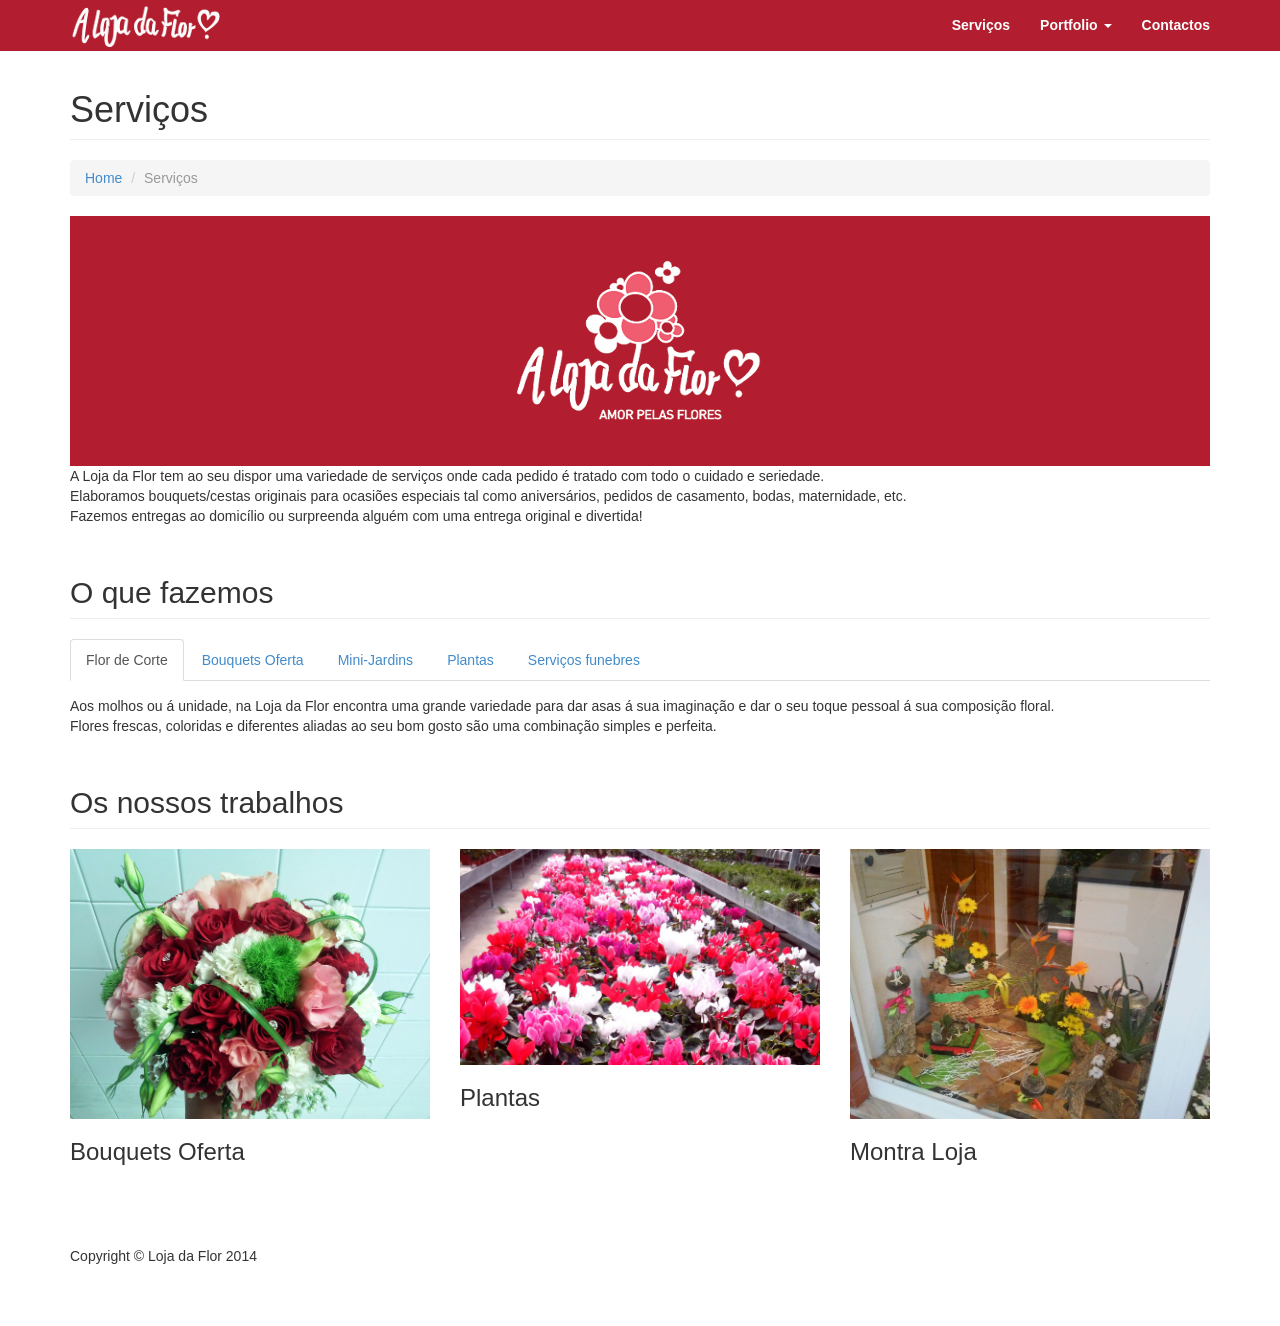
<file: servicos.html>
<!DOCTYPE html>
<html lang="pt">
<head>
    <meta charset="utf-8">
    <meta name="viewport" content="width=device-width, initial-scale=1.0">
    <meta name="description" content="">
    <meta name="author" content="">
    <title>Loja da Flor</title>
	<link rel="icon" href="images/lojadaflor_icone.png" type="image/png" >
    <!-- Bootstrap core CSS -->
    <link href="css/bootstrap.css" rel="stylesheet">

    <!-- Add custom CSS here -->
    <link href="css/modern-business.css" rel="stylesheet">
    <link href="font-awesome/css/font-awesome.min.css" rel="stylesheet">
	<script>
  (function(i,s,o,g,r,a,m){i['GoogleAnalyticsObject']=r;i[r]=i[r]||function(){
  (i[r].q=i[r].q||[]).push(arguments)},i[r].l=1*new Date();a=s.createElement(o),
  m=s.getElementsByTagName(o)[0];a.async=1;a.src=g;m.parentNode.insertBefore(a,m)
  })(window,document,'script','//www.google-analytics.com/analytics.js','ga');

  ga('create', 'UA-48865623-1', 'auto');
  ga('send', 'pageview');

</script>
</head>

<body>

    <nav class="navbar navbar-inverse navbar-fixed-top" role="navigation">
        <div class="container">
            <div class="navbar-header">
                <button type="button" class="navbar-toggle" data-toggle="collapse" data-target=".navbar-ex1-collapse">
                    <span class="sr-only">Toggle navigation</span>
                    <span class="icon-bar"></span>
                    <span class="icon-bar"></span>
                    <span class="icon-bar"></span>
                </button>
                <!-- You'll want to use a responsive image option so this logo looks good on devices - I recommend using something like retina.js (do a quick Google search for it and you'll find it) -->
                <a href='index.html'><div class="top_banner" ><img src="images/Banner_V4.png" alt="Loja da Flor" width="150"/></div></a>
            </div>

            <!-- Collect the nav links, forms, and other content for toggling -->
            <div class="collapse navbar-collapse navbar-ex1-collapse">
                <ul class="nav navbar-nav navbar-right">
                    <li><a href="servicos.html">Servi&#231;os</a>
                    </li>
                    <li class="dropdown">
                        <a href="#" class="dropdown-toggle" data-toggle="dropdown">Portfolio <b class="caret"></b></a>
                        <ul class="dropdown-menu">
                            <li><a href="boquet.html">1 Boquet</a>
                            </li>
                            <li><a href="cestasearranjos.html">2 Cestas e Arranjos</a>
                            </li>
<!--                            <li><a href="casamentos.html">3 Casamentos</a>
                            </li>
                            <li><a href="plantas.html">4 Plantas</a>-->
                            <li><a href="minijardins.html">5 Mini-Jardins</a>
                            </li>
							<li><a href="funebres.html">6 Funebres</a>
                            </li>
                        </ul>
                    </li>
                    <li><a href="contactos.html">Contactos</a>
                    </li>
                </ul>
            </div>
            <!-- /.navbar-collapse -->
        </div>
        <!-- /.container -->
    </nav>


    <!-- Page Content -->

    <div class="container">

        <div class="row">

            <div class="col-lg-12">
                <h1 class="page-header">Serviços
                    <small></small>
                </h1>
                <ol class="breadcrumb">
                    <li><a href="index.html">Home</a>
                    </li>
                    <li class="active">Serviços</li>
                </ol>
            </div>

        </div>
        <!-- /.row -->

        <div class="row">

            <div class="col-lg-12">
                <img class="img-responsive" src="images/hp/Banner_ServicosV3.png">
            </div>

        </div>
        <!-- /.row -->

        <!-- Service Paragraphs -->

        <div class="row">

            <div class="col-md-12">
                	<p>A Loja da Flor tem ao seu dispor uma variedade de servi&ccedil;os onde cada pedido &eacute; tratado com todo o cuidado e seriedade.<br>
					Elaboramos bouquets/cestas originais para ocasi&otilde;es especiais tal como anivers&aacute;rios, pedidos de casamento, bodas, maternidade, etc.<br>
					Fazemos entregas ao domic&iacute;lio ou surpreenda algu&eacute;m com uma entrega original e divertida!</p>
            </div>

         <!--<div class="col-md-4">
                <h2 class="page-header">Something More</h2>
                <p>Etharums ser quidem rerum facilis dolores nemis omnis fugats vitaes nemo minima rerums unsers sadips amets.</p>
                <a class="btn btn-primary" href="#">Click Me!</a>
            </div>-->

        </div>
        <!-- /.row -->

        <!-- Service Tabs -->

        <div class="row">

            <div class="col-lg-12">
                <h2 class="page-header">O que fazemos</h2>
                <ul id="myTab" class="nav nav-tabs">
                    <li class="active"><a href="#service-one" data-toggle="tab">Flor de Corte</a>
                    </li>
                    <li><a href="#service-two" data-toggle="tab">Bouquets Oferta</a>
                    </li>
                    <li><a href="#service-three" data-toggle="tab">Mini-Jardins</a>
                    </li>
                    <li><a href="#service-four" data-toggle="tab">Plantas</a>
                    </li>
                    <li><a href="#service-five" data-toggle="tab">Serviços funebres</a>
                    </li>
                </ul>
                <div id="myTabContent" class="tab-content">
                    <div class="tab-pane fade in active" id="service-one">
                    Aos molhos ou &aacute; unidade, na Loja da Flor encontra uma grande variedade para dar asas &aacute; sua imagina&ccedil;&atilde;o e dar o seu toque pessoal &aacute; sua composi&ccedil;&atilde;o floral.
                    <p>Flores frescas, coloridas e diferentes aliadas ao seu bom gosto s&atilde;o uma combina&ccedil;&atilde;o simples e perfeita.</p>
                    </div>
                    <div class="tab-pane fade" id="service-two">
                        Ramos, Cestas, Bouquets<br/>
                        Anivers&aacute;rio, Ocasi&otilde;es especiais, pequenos mimos&hellip;<br/>
						Ofere&ccedil;a flores e receba sorrisos! D&ecirc; mais cor ao dia de algu&eacute;m!
                    </div>
                    <div class="tab-pane fade" id="service-three">
                        Uma das tend&ecirc;ncias em decora&ccedil;&atilde;o com plantas &eacute; a cria&ccedil;&atilde;o de Mini-Jardins.<br/>
                        Estes Mini-Jardins s&atilde;o feitos dentro de vaso, potes de vidro ou outros recipientes de v&aacute;rios tamanhos.<br/>
						Podem ser feitas combina&ccedil;&otilde;es de v&aacute;rias plantas, sendo mais comum com cactos.
                    </div>
                    <div class="tab-pane fade" id="service-four">
                        Na Loja da Flor temos variedade de plantas para interior/exterior.<br/>
                        Ajudamos na procura da planta perfeita para o seu jardim, casa ou trabalho.<br/>
                    </div>
                    <div class="tab-pane fade" id="service-five">
                        Nem sempre a vida &eacute; feita de momentos felizes e a nossa equipa compromete-se a tratar do seu pedido com toda a seriedade e profissionalismo.<br/>
                        Preste a sua &uacute;ltima homenagem atrav&eacute;s das flores.
                    </div>
                </div>
            </div>

        </div>
        <!-- /.row -->

        <!-- Service Images -->

        <div class="row">

            <div class="col-lg-12">
                <h2 class="page-header">Os nossos trabalhos</h2>
            </div>

            <div class="col-sm-4">
                <img class="img-responsive" src="images/hp/ramos/Bouquet_Oferta.jpg">
                <h3>Bouquets Oferta</h3>
                <p></p>
                <!--<a class="btn btn-link btn-sm pull-right">More <i class="fa fa-angle-right"></i></a>-->
            </div>

            <div class="col-sm-4">
                <img class="img-responsive" src="images/hp/Plantas/Plantas.jpg">
                <h3>Plantas</h3>
                <p></p>
                <!--<a class="btn btn-link btn-sm pull-right">More <i class="fa fa-angle-right"></i></a>-->
            </div>

            <div class="col-sm-4">
                <img class="img-responsive" src="images/hp/Montra_Loja.jpg">
                <h3>Montra Loja</h3>
                <p></p>
                <!--<a class="btn btn-link btn-sm pull-right">More <i class="fa fa-angle-right"></i></a>-->
            </div>

        </div>
        <!-- /.row -->

    </div>
    <!-- /.container -->

    <div class="container">

        <hr>

        <footer>
            <div class="row">
                <div class="col-lg-12">
                    <p>Copyright &copy; Loja da Flor 2014</p>
                </div>
            </div>
        </footer>

    </div>
    <!-- /.container -->

    <!-- JavaScript -->
    <script src="js/jquery-1.10.2.js"></script>
    <script src="js/bootstrap.js"></script>
    <script src="js/modern-business.js"></script>

</body>

</html>
</file>
<file: css/modern-business.css>
/* 
Custom CSS for...
'Modern Business' HTML Theme by Start Bootstrap

All Start Bootstrap themes are licensed under Apache 2.0. 
For more info and more free Bootstrap 3 HTML themes, visit http://startbootstrap.com!
*/

/* Global Styles */

html, body {
  height: 100%;
}

.navbar-inverse{
background-color: #B21E2F;
border-color: #B21E2F;
}

.navbar-inverse .navbar-brand{
color: #ffffff;
}

.navbar-inverse .navbar-nav  > li.selected  > a{
background-color: #EC6A79;
}


.navbar-inverse .navbar-nav > li > a{
color: #ffffff;
font-weight: bold;
}

.navbar-inverse .navbar-nav > li > a:hover, .navbar-inverse .navbar-nav > li > a:focus{
font-style: italic;
background-color: #EC6A79;
}

.navbar-inverse .navbar-nav > .open > a, .navbar-inverse .navbar-nav > .open > a:hover, .navbar-inverse .navbar-nav > .open > a:focus {
background-color: #EC6A79;
}

.navbar-inverse .navbar-nav > .active > a, .navbar-inverse .navbar-nav > .active > a:hover, .navbar-inverse .navbar-nav > .active > a:focus{
background-color: #EC6A79;
}

.dropdown-menu > li > a:hover, .dropdown-menu > li > a:focus{
background-color: #B21E2F;
color:#ffffff;
font-weight: bold;
}


body {
  padding-top: 50px;
 /* body padding for fixed top nav */
}

.img-home-portfolio,
.img-customer,
.portfolio-item {
  margin-bottom: 30px;
}

.tab-pane {
  margin-top: 15px;
}

.top_banner {
margin-top: 6px;
}

/* Page Sections */
.section,
.section-colored {
  padding: 25px 0;
}

.section-colored {
  background-color: #EEE;
 /* change this to change the background color of a colored section */
}

hr {
margin-top: 20px;
margin-bottom: 20px;
border: 0;
border-top: 1px solid #FFF;
 /* change this to change the background color of a colored section */
}

.sidebar {
  margin-top: 40px;
}

.sidebar ul {
  border-radius: 5px;
  padding: 5px;
  border: 1px solid #cccccc;
}

/* Half Page Height Carousel Customization */
.carousel {
  height: 50%;
}

.item,
.active,
.carousel-inner {
  height: 100%;
}

.fill {
  width: 100%;
  height: 100%;
  background-position: center;
  background-size: cover;
}

/* Dropmenu */

.dropdown-menu{
min-width: 200px;
}

/* Social Icons Styles */
.list-social-icons {
  margin-bottom: 45px;
}

.tooltip-social a {
  text-decoration: none;
  color: inherit;
}

.facebook-link a:hover {
  color: #3b5998;
}

.linkedin-link a:hover {
  color: #007fb1;
}

.twitter-link a:hover {
  color: #39a9e0;
}

.google-plus-link a:hover {
  color: #d14836;
}

/* Service Page Styles */
.service-icon {
  font-size: 50px;
}

/* 404 Page Styles */
.error-404 {
  font-size: 8em;
}

/* Pricing Page Styles */
.price {
  font-size: 4em;
}

.price-cents {
  vertical-align: super;
  font-size: 50%;
}

.price-month {
  font-size: 35%;
  font-style: italic;
}

/* Footer Styles */
footer {
  margin: 50px 0;
}

/* Responsive Styles */
@media (max-width: 767px) {

  .carousel {
    height: 70%;
 /* increases the carousel height so it looks good on phones */
  }
}
</file>
